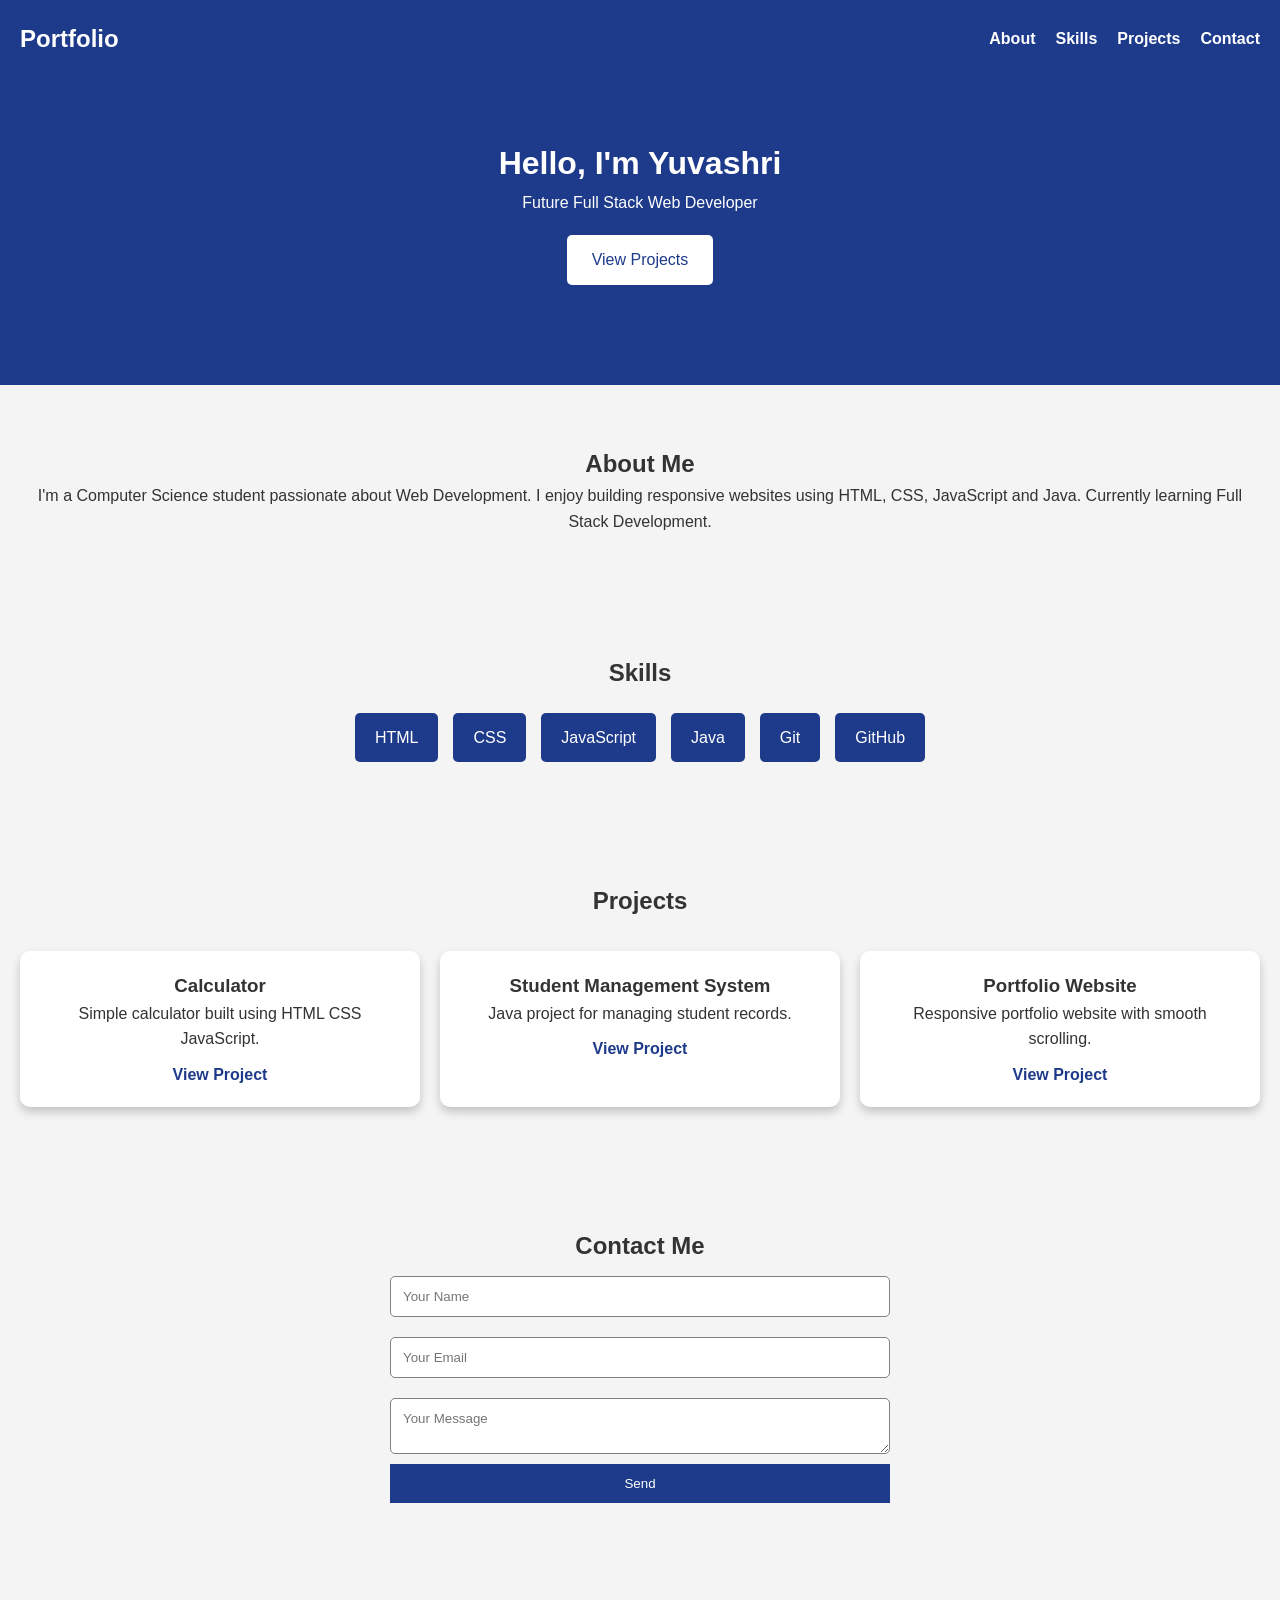
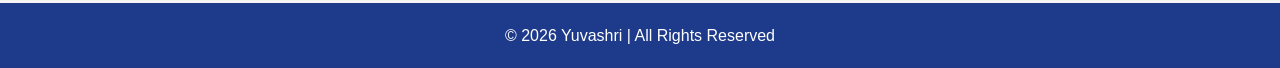
<file: index.html>
<!DOCTYPE html>
<html lang="en">
<head>
<meta charset="UTF-8">
<meta name="viewport" content="width=device-width, initial-scale=1.0">
<title>My Portfolio</title>

<link rel="stylesheet" href="style.css">

</head>
<body>

<header>
<nav>
<h2 class="logo">Portfolio</h2>

<ul class="nav-links">
<li><a href="#about">About</a></li>
<li><a href="#skills">Skills</a></li>
<li><a href="#projects">Projects</a></li>
<li><a href="#contact">Contact</a></li>
</ul>

</nav>

<div class="hero">

<h1>Hello, I'm Yuvashri</h1>

<p>Future Full Stack Web Developer</p>

<a href="#projects" class="btn">View Projects</a>

</div>

</header>

<section id="about">

<h2>About Me</h2>

<p>
I'm a Computer Science student passionate about Web Development.
I enjoy building responsive websites using HTML, CSS, JavaScript and Java.
Currently learning Full Stack Development.
</p>

</section>

<section id="skills">

<h2>Skills</h2>

<div class="skills-container">

<div class="skill">HTML</div>
<div class="skill">CSS</div>
<div class="skill">JavaScript</div>
<div class="skill">Java</div>
<div class="skill">Git</div>
<div class="skill">GitHub</div>

</div>

</section>

<section id="projects">

<h2>Projects</h2>

<div class="project-container">

<div class="card">
<h3>Calculator</h3>
<p>Simple calculator built using HTML CSS JavaScript.</p>
<a href="#">View Project</a>
</div>

<div class="card">
<h3>Student Management System</h3>
<p>Java project for managing student records.</p>
<a href="#">View Project</a>
</div>

<div class="card">
<h3>Portfolio Website</h3>
<p>Responsive portfolio website with smooth scrolling.</p>
<a href="#">View Project</a>
</div>

</div>

</section>

<section id="contact">

<h2>Contact Me</h2>

<form id="contactForm">

<input type="text" id="name" placeholder="Your Name">

<input type="email" id="email" placeholder="Your Email">

<textarea id="message" placeholder="Your Message"></textarea>

<button type="submit">Send</button>

</form>

<p id="error"></p>

</section>

<footer>

<p>© 2026 Yuvashri | All Rights Reserved</p>

</footer>

<script src="script.js"></script>

</body>
</html>
</file>
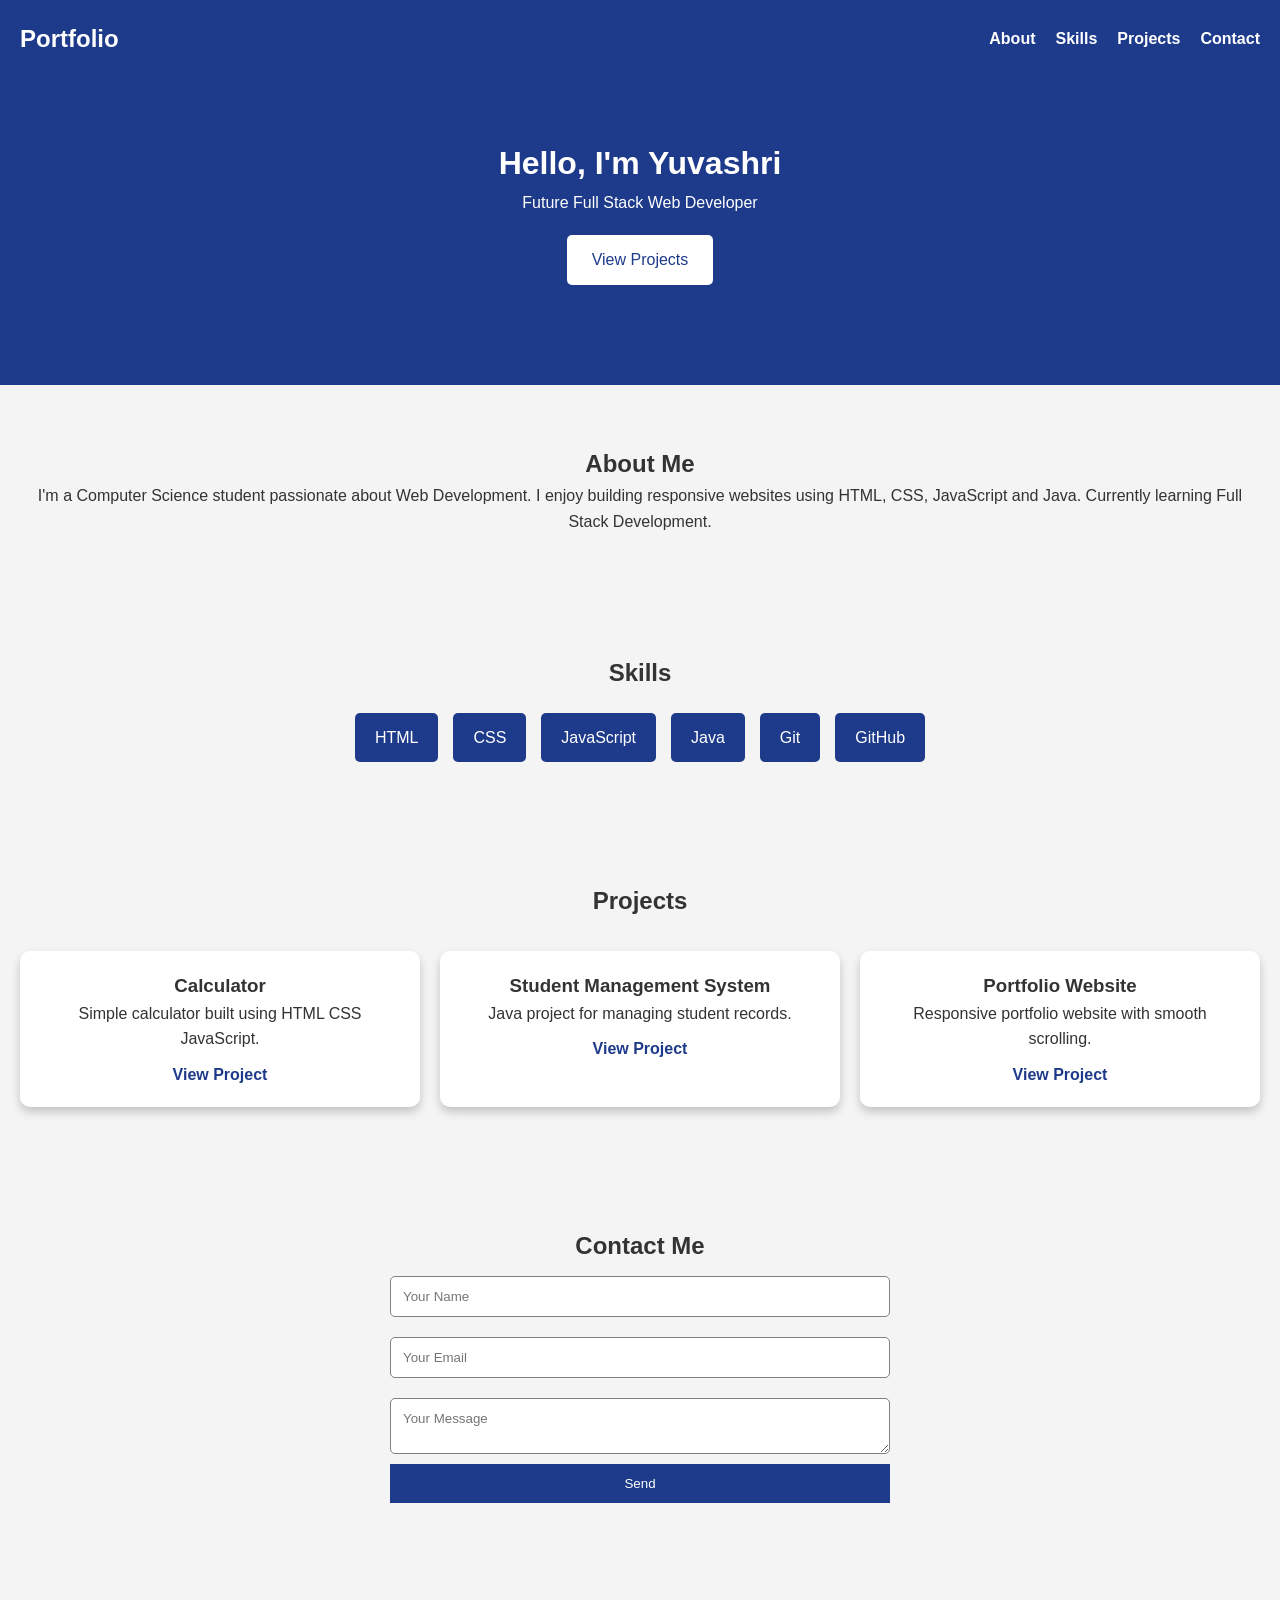
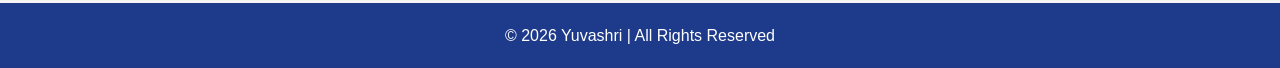
<file: Task4a.html>
<!DOCTYPE html>
<html lang="en">
<head>
<meta charset="UTF-8">
<meta name="viewport" content="width=device-width, initial-scale=1.0">
<title>My Portfolio</title>

<link rel="stylesheet" href="style.css">

</head>
<body>

<header>
<nav>
<h2 class="logo">Portfolio</h2>

<ul class="nav-links">
<li><a href="#about">About</a></li>
<li><a href="#skills">Skills</a></li>
<li><a href="#projects">Projects</a></li>
<li><a href="#contact">Contact</a></li>
</ul>

</nav>

<div class="hero">

<h1>Hello, I'm Yuvashri</h1>

<p>Future Full Stack Web Developer</p>

<a href="#projects" class="btn">View Projects</a>

</div>

</header>

<section id="about">

<h2>About Me</h2>

<p>
I'm a Computer Science student passionate about Web Development.
I enjoy building responsive websites using HTML, CSS, JavaScript and Java.
Currently learning Full Stack Development.
</p>

</section>

<section id="skills">

<h2>Skills</h2>

<div class="skills-container">

<div class="skill">HTML</div>
<div class="skill">CSS</div>
<div class="skill">JavaScript</div>
<div class="skill">Java</div>
<div class="skill">Git</div>
<div class="skill">GitHub</div>

</div>

</section>

<section id="projects">

<h2>Projects</h2>

<div class="project-container">

<div class="card">
<h3>Calculator</h3>
<p>Simple calculator built using HTML CSS JavaScript.</p>
<a href="#">View Project</a>
</div>

<div class="card">
<h3>Student Management System</h3>
<p>Java project for managing student records.</p>
<a href="#">View Project</a>
</div>

<div class="card">
<h3>Portfolio Website</h3>
<p>Responsive portfolio website with smooth scrolling.</p>
<a href="#">View Project</a>
</div>

</div>

</section>

<section id="contact">

<h2>Contact Me</h2>

<form id="contactForm">

<input type="text" id="name" placeholder="Your Name">

<input type="email" id="email" placeholder="Your Email">

<textarea id="message" placeholder="Your Message"></textarea>

<button type="submit">Send</button>

</form>

<p id="error"></p>

</section>

<footer>

<p>© 2026 Yuvashri | All Rights Reserved</p>

</footer>

<script src="script.js"></script>

</body>
</html>
</file>
<file: style.css>
*{
margin:0;
padding:0;
box-sizing:border-box;
font-family:Arial,sans-serif;
}

body{
background:#f4f4f4;
color:#333;
line-height:1.6;
}

header{
background:#1e3a8a;
color:white;
padding:20px;
}

nav{
display:flex;
justify-content:space-between;
align-items:center;
}

.nav-links{
display:flex;
list-style:none;
}

.nav-links li{
margin-left:20px;
}

.nav-links a{
color:white;
text-decoration:none;
font-weight:bold;
}

.hero{
text-align:center;
padding:80px 20px;
}

.btn{
display:inline-block;
margin-top:20px;
padding:12px 25px;
background:white;
color:#1e3a8a;
text-decoration:none;
border-radius:5px;
}

section{
padding:60px 20px;
text-align:center;
}

.skills-container{
display:flex;
justify-content:center;
flex-wrap:wrap;
gap:15px;
margin-top:20px;
}

.skill{
background:#1e3a8a;
color:white;
padding:12px 20px;
border-radius:5px;
}

.project-container{
display:grid;
grid-template-columns:repeat(auto-fit,minmax(250px,1fr));
gap:20px;
margin-top:30px;
}

.card{
background:white;
padding:20px;
border-radius:10px;
box-shadow:0 5px 10px rgba(0,0,0,.2);
}

.card a{
display:inline-block;
margin-top:10px;
text-decoration:none;
color:#1e3a8a;
font-weight:bold;
}

form{
max-width:500px;
margin:auto;
display:flex;
flex-direction:column;
}

input,textarea{
padding:12px;
margin:10px 0;
border:1px solid gray;
border-radius:5px;
}

button{
padding:12px;
background:#1e3a8a;
color:white;
border:none;
cursor:pointer;
}

button:hover{
background:#0f255e;
}

#error{
color:red;
margin-top:10px;
}

footer{
background:#1e3a8a;
color:white;
text-align:center;
padding:20px;
margin-top:30px;
}

@media(max-width:768px){

nav{
flex-direction:column;
}

.nav-links{
margin-top:10px;
flex-direction:column;
text-align:center;
}

.nav-links li{
margin:10px;
}

.hero{
padding:60px 10px;
}

}
</file>
